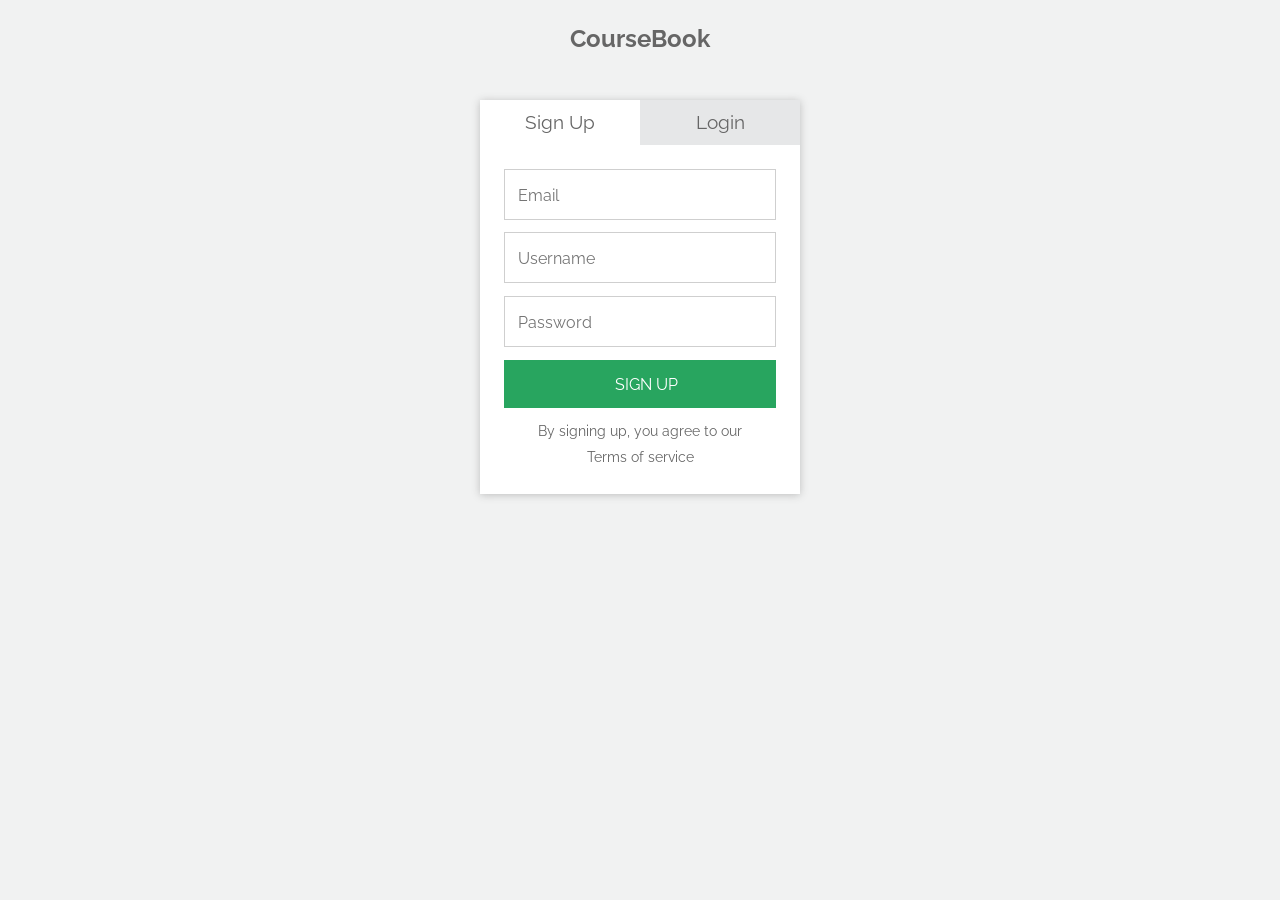
<file: WebContent/index.html>
<!DOCTYPE HTML>
<html>
<head>
  <title>CourseBook</title>

  <link href="css/main.css" rel="stylesheet"></link>
  <script src="https://code.jquery.com/jquery-2.2.3.min.js" integrity="sha256-a23g1Nt4dtEYOj7bR+vTu7+T8VP13humZFBJNIYoEJo=" crossorigin="anonymous"></script>
  <script src="js/script.js" type="text/javascript"></script>

</head>

<body>

  &nbsp;&nbsp;&nbsp;

  <div>
    <center><h2>CourseBook</h2></center>
  </div>

  <div class="form-wrap">
    <div class="tabs">
      <h3 class="signup-tab"><a class="active" href="#signup-tab-content">Sign Up</a></h3>
      <h3 class="login-tab"><a href="#login-tab-content">Login</a></h3>
    </div><!--.tabs-->

    <div class="tabs-content">
      <div id="signup-tab-content" class="active">
        <form class="signup-form" id="signupForm">
          <input type="email" class="input" id="user_email" name="email" autocomplete="off" placeholder="Email">
          <span id="emailspan" value="0"></span>
          <input type="text" class="input" id="user_name" name="username" autocomplete="off" placeholder="Username">
          <input type="password" class="input" id="user_pass" name="password" autocomplete="off" placeholder="Password">
          
          <span id="epicfail" value="0"></span>
          <input type="submit" class="button" value="Sign Up">
        </form><!--.login-form-->
        <div class="help-text">
          <p>By signing up, you agree to our</p>
          <p><a href="#">Terms of service</a></p>
        </div><!--.help-text-->
      </div><!--.signup-tab-content-->

      <div id="login-tab-content">
        <form id="loginForm" class="login-form">
          <input type="text" class="input" id="user_login" name="username" autocomplete="off" placeholder="Username">
          <input type="password" class="input" id="user_pass" name="password" autocomplete="off" placeholder="Password">

          <span id="failurespan" value="0"></span>
          &nbsp;

          <input type="submit" class="button" value="Login">
        </form><!--.login-form-->
        <div class="help-text">
          <p><a href="#">Forget your password?</a></p>
        </div><!--.help-text-->
      </div><!--.login-tab-content-->
    </div><!--.tabs-content-->
  </div><!--.form-wrap-->


</body>
</html>
</file>
<file: WebContent/css/main.css>
@import url(http://fonts.googleapis.com/css?family=Raleway:400,100,200,300);
* {
  margin: 0;
  padding: 0; }

a {
  color: #666;
  text-decoration: none; }
  a:hover {
    color: #4FDA8C; }

input {
  font: 16px/26px "Raleway", sans-serif; }

body {
  color: #666;
  background-color: #f1f2f2;
  font: 16px/26px "Raleway", sans-serif; }

.form-wrap {
  background-color: #fff;
  width: 320px;
  margin: 3em auto;
  box-shadow: 0px 1px 8px #BEBEBE;
  -webkit-box-shadow: 0px 1px 8px #BEBEBE;
  -moz-box-shadow: 0px 1px 8px #BEBEBE; }
  .form-wrap .tabs {
    overflow: hidden; }
    .form-wrap .tabs h3 {
      float: left;
      width: 50%; }
      .form-wrap .tabs h3 a {
        padding: 0.5em 0;
        text-align: center;
        font-weight: 400;
        background-color: #e6e7e8;
        display: block;
        color: #666; }
        .form-wrap .tabs h3 a.active {
          background-color: #fff; }
  .form-wrap .tabs-content {
    padding: 1.5em; }
    .form-wrap .tabs-content div[id$="tab-content"] {
      display: none; }
    .form-wrap .tabs-content .active {
      display: block !important; }
  .form-wrap form .input {
    box-sizing: border-box;
    -moz-box-sizing: border-box;
    color: inherit;
    font-family: inherit;
    padding: .8em 0 10px .8em;
    border: 1px solid #CFCFCF;
    outline: 0;
    display: inline-block;
    margin: 0 0 .8em 0;
    padding-right: 2em;
    width: 100%; }
  .form-wrap form .button {
    width: 100%;
    padding: .8em 0 10px .8em;
    background-color: #28A55F;
    border: none;
    color: #fff;
    cursor: pointer;
    text-transform: uppercase; }
    .form-wrap form .button:hover {
      background-color: #4FDA8C; }
  .form-wrap form .checkbox {
    visibility: hidden;
    padding: 20px;
    margin: .5em 0 1.5em; }
    .form-wrap form .checkbox:checked + label:after {
      -ms-filter: "progid:DXImageTransform.Microsoft.Alpha(Opacity=100)";
      filter: alpha(opacity=100);
      opacity: 1; }
  .form-wrap form label[for] {
    position: relative;
    padding-left: 20px;
    cursor: pointer; }
    .form-wrap form label[for]:before {
      content: '';
      position: absolute;
      border: 1px solid #CFCFCF;
      width: 17px;
      height: 17px;
      top: 0px;
      left: -14px; }
    .form-wrap form label[for]:after {
      -ms-filter: "progid:DXImageTransform.Microsoft.Alpha(Opacity=0)";
      filter: alpha(opacity=0);
      opacity: 0;
      content: '';
      position: absolute;
      width: 9px;
      height: 5px;
      background-color: transparent;
      top: 4px;
      left: -10px;
      border: 3px solid #28A55F;
      border-top: none;
      border-right: none;
      -webkit-transform: rotate(-45deg);
      -moz-transform: rotate(-45deg);
      -o-transform: rotate(-45deg);
      -ms-transform: rotate(-45deg);
      transform: rotate(-45deg); }
  .form-wrap .help-text {
    margin-top: .6em; }
    .form-wrap .help-text p {
      text-align: center;
      font-size: 14px; }
</file>
<file: WebContent/css/sweetalert.css>
body.stop-scrolling {
  height: 100%;
  overflow: hidden; }

.sweet-overlay {
  background-color: black;
  /* IE8 */
  -ms-filter: "progid:DXImageTransform.Microsoft.Alpha(Opacity=40)";
  /* IE8 */
  background-color: rgba(0, 0, 0, 0.4);
  position: fixed;
  left: 0;
  right: 0;
  top: 0;
  bottom: 0;
  display: none;
  z-index: 10000; }

.sweet-alert {
  background-color: white;
  font-family: 'Open Sans', 'Helvetica Neue', Helvetica, Arial, sans-serif;
  width: 478px;
  padding: 17px;
  border-radius: 5px;
  text-align: center;
  position: fixed;
  left: 50%;
  top: 50%;
  margin-left: -256px;
  margin-top: -200px;
  overflow: hidden;
  display: none;
  z-index: 99999; }
  @media all and (max-width: 540px) {
    .sweet-alert {
      width: auto;
      margin-left: 0;
      margin-right: 0;
      left: 15px;
      right: 15px; } }
  .sweet-alert h2 {
    color: #575757;
    font-size: 30px;
    text-align: center;
    font-weight: 600;
    text-transform: none;
    position: relative;
    margin: 25px 0;
    padding: 0;
    line-height: 40px;
    display: block; }
  .sweet-alert p {
    color: #797979;
    font-size: 16px;
    text-align: center;
    font-weight: 300;
    position: relative;
    text-align: inherit;
    float: none;
    margin: 0;
    padding: 0;
    line-height: normal; }
  .sweet-alert fieldset {
    border: none;
    position: relative; }
  .sweet-alert .sa-error-container {
    background-color: #f1f1f1;
    margin-left: -17px;
    margin-right: -17px;
    overflow: hidden;
    padding: 0 10px;
    max-height: 0;
    webkit-transition: padding 0.15s, max-height 0.15s;
    transition: padding 0.15s, max-height 0.15s; }
    .sweet-alert .sa-error-container.show {
      padding: 10px 0;
      max-height: 100px;
      webkit-transition: padding 0.2s, max-height 0.2s;
      transition: padding 0.25s, max-height 0.25s; }
    .sweet-alert .sa-error-container .icon {
      display: inline-block;
      width: 24px;
      height: 24px;
      border-radius: 50%;
      background-color: #ea7d7d;
      color: white;
      line-height: 24px;
      text-align: center;
      margin-right: 3px; }
    .sweet-alert .sa-error-container p {
      display: inline-block; }
  .sweet-alert .sa-input-error {
    position: absolute;
    top: 29px;
    right: 26px;
    width: 20px;
    height: 20px;
    opacity: 0;
    -webkit-transform: scale(0.5);
    transform: scale(0.5);
    -webkit-transform-origin: 50% 50%;
    transform-origin: 50% 50%;
    -webkit-transition: all 0.1s;
    transition: all 0.1s; }
    .sweet-alert .sa-input-error::before, .sweet-alert .sa-input-error::after {
      content: "";
      width: 20px;
      height: 6px;
      background-color: #f06e57;
      border-radius: 3px;
      position: absolute;
      top: 50%;
      margin-top: -4px;
      left: 50%;
      margin-left: -9px; }
    .sweet-alert .sa-input-error::before {
      -webkit-transform: rotate(-45deg);
      transform: rotate(-45deg); }
    .sweet-alert .sa-input-error::after {
      -webkit-transform: rotate(45deg);
      transform: rotate(45deg); }
    .sweet-alert .sa-input-error.show {
      opacity: 1;
      -webkit-transform: scale(1);
      transform: scale(1); }
  .sweet-alert input {
    width: 100%;
    box-sizing: border-box;
    border-radius: 3px;
    border: 1px solid #d7d7d7;
    height: 43px;
    margin-top: 10px;
    margin-bottom: 17px;
    font-size: 18px;
    box-shadow: inset 0px 1px 1px rgba(0, 0, 0, 0.06);
    padding: 0 12px;
    display: none;
    -webkit-transition: all 0.3s;
    transition: all 0.3s; }
    .sweet-alert input:focus {
      outline: none;
      box-shadow: 0px 0px 3px #c4e6f5;
      border: 1px solid #b4dbed; }
      .sweet-alert input:focus::-moz-placeholder {
        transition: opacity 0.3s 0.03s ease;
        opacity: 0.5; }
      .sweet-alert input:focus:-ms-input-placeholder {
        transition: opacity 0.3s 0.03s ease;
        opacity: 0.5; }
      .sweet-alert input:focus::-webkit-input-placeholder {
        transition: opacity 0.3s 0.03s ease;
        opacity: 0.5; }
    .sweet-alert input::-moz-placeholder {
      color: #bdbdbd; }
    .sweet-alert input:-ms-input-placeholder {
      color: #bdbdbd; }
    .sweet-alert input::-webkit-input-placeholder {
      color: #bdbdbd; }
  .sweet-alert.show-input input {
    display: block; }
  .sweet-alert .sa-confirm-button-container {
    display: inline-block;
    position: relative; }
  .sweet-alert .la-ball-fall {
    position: absolute;
    left: 50%;
    top: 50%;
    margin-left: -27px;
    margin-top: 4px;
    opacity: 0;
    visibility: hidden; }
  .sweet-alert button {
    background-color: #8CD4F5;
    color: white;
    border: none;
    box-shadow: none;
    font-size: 17px;
    font-weight: 500;
    -webkit-border-radius: 4px;
    border-radius: 5px;
    padding: 10px 32px;
    margin: 26px 5px 0 5px;
    cursor: pointer; }
    .sweet-alert button:focus {
      outline: none;
      box-shadow: 0 0 2px rgba(128, 179, 235, 0.5), inset 0 0 0 1px rgba(0, 0, 0, 0.05); }
    .sweet-alert button:hover {
      background-color: #7ecff4; }
    .sweet-alert button:active {
      background-color: #5dc2f1; }
    .sweet-alert button.cancel {
      background-color: #C1C1C1; }
      .sweet-alert button.cancel:hover {
        background-color: #b9b9b9; }
      .sweet-alert button.cancel:active {
        background-color: #a8a8a8; }
      .sweet-alert button.cancel:focus {
        box-shadow: rgba(197, 205, 211, 0.8) 0px 0px 2px, rgba(0, 0, 0, 0.0470588) 0px 0px 0px 1px inset !important; }
    .sweet-alert button[disabled] {
      opacity: .6;
      cursor: default; }
    .sweet-alert button.confirm[disabled] {
      color: transparent; }
      .sweet-alert button.confirm[disabled] ~ .la-ball-fall {
        opacity: 1;
        visibility: visible;
        transition-delay: 0s; }
    .sweet-alert button::-moz-focus-inner {
      border: 0; }
  .sweet-alert[data-has-cancel-button=false] button {
    box-shadow: none !important; }
  .sweet-alert[data-has-confirm-button=false][data-has-cancel-button=false] {
    padding-bottom: 40px; }
  .sweet-alert .sa-icon {
    width: 80px;
    height: 80px;
    border: 4px solid gray;
    -webkit-border-radius: 40px;
    border-radius: 40px;
    border-radius: 50%;
    margin: 20px auto;
    padding: 0;
    position: relative;
    box-sizing: content-box; }
    .sweet-alert .sa-icon.sa-error {
      border-color: #F27474; }
      .sweet-alert .sa-icon.sa-error .sa-x-mark {
        position: relative;
        display: block; }
      .sweet-alert .sa-icon.sa-error .sa-line {
        position: absolute;
        height: 5px;
        width: 47px;
        background-color: #F27474;
        display: block;
        top: 37px;
        border-radius: 2px; }
        .sweet-alert .sa-icon.sa-error .sa-line.sa-left {
          -webkit-transform: rotate(45deg);
          transform: rotate(45deg);
          left: 17px; }
        .sweet-alert .sa-icon.sa-error .sa-line.sa-right {
          -webkit-transform: rotate(-45deg);
          transform: rotate(-45deg);
          right: 16px; }
    .sweet-alert .sa-icon.sa-warning {
      border-color: #F8BB86; }
      .sweet-alert .sa-icon.sa-warning .sa-body {
        position: absolute;
        width: 5px;
        height: 47px;
        left: 50%;
        top: 10px;
        -webkit-border-radius: 2px;
        border-radius: 2px;
        margin-left: -2px;
        background-color: #F8BB86; }
      .sweet-alert .sa-icon.sa-warning .sa-dot {
        position: absolute;
        width: 7px;
        height: 7px;
        -webkit-border-radius: 50%;
        border-radius: 50%;
        margin-left: -3px;
        left: 50%;
        bottom: 10px;
        background-color: #F8BB86; }
    .sweet-alert .sa-icon.sa-info {
      border-color: #C9DAE1; }
      .sweet-alert .sa-icon.sa-info::before {
        content: "";
        position: absolute;
        width: 5px;
        height: 29px;
        left: 50%;
        bottom: 17px;
        border-radius: 2px;
        margin-left: -2px;
        background-color: #C9DAE1; }
      .sweet-alert .sa-icon.sa-info::after {
        content: "";
        position: absolute;
        width: 7px;
        height: 7px;
        border-radius: 50%;
        margin-left: -3px;
        top: 19px;
        background-color: #C9DAE1; }
    .sweet-alert .sa-icon.sa-success {
      border-color: #A5DC86; }
      .sweet-alert .sa-icon.sa-success::before, .sweet-alert .sa-icon.sa-success::after {
        content: '';
        -webkit-border-radius: 40px;
        border-radius: 40px;
        border-radius: 50%;
        position: absolute;
        width: 60px;
        height: 120px;
        background: white;
        -webkit-transform: rotate(45deg);
        transform: rotate(45deg); }
      .sweet-alert .sa-icon.sa-success::before {
        -webkit-border-radius: 120px 0 0 120px;
        border-radius: 120px 0 0 120px;
        top: -7px;
        left: -33px;
        -webkit-transform: rotate(-45deg);
        transform: rotate(-45deg);
        -webkit-transform-origin: 60px 60px;
        transform-origin: 60px 60px; }
      .sweet-alert .sa-icon.sa-success::after {
        -webkit-border-radius: 0 120px 120px 0;
        border-radius: 0 120px 120px 0;
        top: -11px;
        left: 30px;
        -webkit-transform: rotate(-45deg);
        transform: rotate(-45deg);
        -webkit-transform-origin: 0px 60px;
        transform-origin: 0px 60px; }
      .sweet-alert .sa-icon.sa-success .sa-placeholder {
        width: 80px;
        height: 80px;
        border: 4px solid rgba(165, 220, 134, 0.2);
        -webkit-border-radius: 40px;
        border-radius: 40px;
        border-radius: 50%;
        box-sizing: content-box;
        position: absolute;
        left: -4px;
        top: -4px;
        z-index: 2; }
      .sweet-alert .sa-icon.sa-success .sa-fix {
        width: 5px;
        height: 90px;
        background-color: white;
        position: absolute;
        left: 28px;
        top: 8px;
        z-index: 1;
        -webkit-transform: rotate(-45deg);
        transform: rotate(-45deg); }
      .sweet-alert .sa-icon.sa-success .sa-line {
        height: 5px;
        background-color: #A5DC86;
        display: block;
        border-radius: 2px;
        position: absolute;
        z-index: 2; }
        .sweet-alert .sa-icon.sa-success .sa-line.sa-tip {
          width: 25px;
          left: 14px;
          top: 46px;
          -webkit-transform: rotate(45deg);
          transform: rotate(45deg); }
        .sweet-alert .sa-icon.sa-success .sa-line.sa-long {
          width: 47px;
          right: 8px;
          top: 38px;
          -webkit-transform: rotate(-45deg);
          transform: rotate(-45deg); }
    .sweet-alert .sa-icon.sa-custom {
      background-size: contain;
      border-radius: 0;
      border: none;
      background-position: center center;
      background-repeat: no-repeat; }

/*
 * Animations
 */
@-webkit-keyframes showSweetAlert {
  0% {
    transform: scale(0.7);
    -webkit-transform: scale(0.7); }
  45% {
    transform: scale(1.05);
    -webkit-transform: scale(1.05); }
  80% {
    transform: scale(0.95);
    -webkit-transform: scale(0.95); }
  100% {
    transform: scale(1);
    -webkit-transform: scale(1); } }

@keyframes showSweetAlert {
  0% {
    transform: scale(0.7);
    -webkit-transform: scale(0.7); }
  45% {
    transform: scale(1.05);
    -webkit-transform: scale(1.05); }
  80% {
    transform: scale(0.95);
    -webkit-transform: scale(0.95); }
  100% {
    transform: scale(1);
    -webkit-transform: scale(1); } }

@-webkit-keyframes hideSweetAlert {
  0% {
    transform: scale(1);
    -webkit-transform: scale(1); }
  100% {
    transform: scale(0.5);
    -webkit-transform: scale(0.5); } }

@keyframes hideSweetAlert {
  0% {
    transform: scale(1);
    -webkit-transform: scale(1); }
  100% {
    transform: scale(0.5);
    -webkit-transform: scale(0.5); } }

@-webkit-keyframes slideFromTop {
  0% {
    top: 0%; }
  100% {
    top: 50%; } }

@keyframes slideFromTop {
  0% {
    top: 0%; }
  100% {
    top: 50%; } }

@-webkit-keyframes slideToTop {
  0% {
    top: 50%; }
  100% {
    top: 0%; } }

@keyframes slideToTop {
  0% {
    top: 50%; }
  100% {
    top: 0%; } }

@-webkit-keyframes slideFromBottom {
  0% {
    top: 70%; }
  100% {
    top: 50%; } }

@keyframes slideFromBottom {
  0% {
    top: 70%; }
  100% {
    top: 50%; } }

@-webkit-keyframes slideToBottom {
  0% {
    top: 50%; }
  100% {
    top: 70%; } }

@keyframes slideToBottom {
  0% {
    top: 50%; }
  100% {
    top: 70%; } }

.showSweetAlert[data-animation=pop] {
  -webkit-animation: showSweetAlert 0.3s;
  animation: showSweetAlert 0.3s; }

.showSweetAlert[data-animation=none] {
  -webkit-animation: none;
  animation: none; }

.showSweetAlert[data-animation=slide-from-top] {
  -webkit-animation: slideFromTop 0.3s;
  animation: slideFromTop 0.3s; }

.showSweetAlert[data-animation=slide-from-bottom] {
  -webkit-animation: slideFromBottom 0.3s;
  animation: slideFromBottom 0.3s; }

.hideSweetAlert[data-animation=pop] {
  -webkit-animation: hideSweetAlert 0.2s;
  animation: hideSweetAlert 0.2s; }

.hideSweetAlert[data-animation=none] {
  -webkit-animation: none;
  animation: none; }

.hideSweetAlert[data-animation=slide-from-top] {
  -webkit-animation: slideToTop 0.4s;
  animation: slideToTop 0.4s; }

.hideSweetAlert[data-animation=slide-from-bottom] {
  -webkit-animation: slideToBottom 0.3s;
  animation: slideToBottom 0.3s; }

@-webkit-keyframes animateSuccessTip {
  0% {
    width: 0;
    left: 1px;
    top: 19px; }
  54% {
    width: 0;
    left: 1px;
    top: 19px; }
  70% {
    width: 50px;
    left: -8px;
    top: 37px; }
  84% {
    width: 17px;
    left: 21px;
    top: 48px; }
  100% {
    width: 25px;
    left: 14px;
    top: 45px; } }

@keyframes animateSuccessTip {
  0% {
    width: 0;
    left: 1px;
    top: 19px; }
  54% {
    width: 0;
    left: 1px;
    top: 19px; }
  70% {
    width: 50px;
    left: -8px;
    top: 37px; }
  84% {
    width: 17px;
    left: 21px;
    top: 48px; }
  100% {
    width: 25px;
    left: 14px;
    top: 45px; } }

@-webkit-keyframes animateSuccessLong {
  0% {
    width: 0;
    right: 46px;
    top: 54px; }
  65% {
    width: 0;
    right: 46px;
    top: 54px; }
  84% {
    width: 55px;
    right: 0px;
    top: 35px; }
  100% {
    width: 47px;
    right: 8px;
    top: 38px; } }

@keyframes animateSuccessLong {
  0% {
    width: 0;
    right: 46px;
    top: 54px; }
  65% {
    width: 0;
    right: 46px;
    top: 54px; }
  84% {
    width: 55px;
    right: 0px;
    top: 35px; }
  100% {
    width: 47px;
    right: 8px;
    top: 38px; } }

@-webkit-keyframes rotatePlaceholder {
  0% {
    transform: rotate(-45deg);
    -webkit-transform: rotate(-45deg); }
  5% {
    transform: rotate(-45deg);
    -webkit-transform: rotate(-45deg); }
  12% {
    transform: rotate(-405deg);
    -webkit-transform: rotate(-405deg); }
  100% {
    transform: rotate(-405deg);
    -webkit-transform: rotate(-405deg); } }

@keyframes rotatePlaceholder {
  0% {
    transform: rotate(-45deg);
    -webkit-transform: rotate(-45deg); }
  5% {
    transform: rotate(-45deg);
    -webkit-transform: rotate(-45deg); }
  12% {
    transform: rotate(-405deg);
    -webkit-transform: rotate(-405deg); }
  100% {
    transform: rotate(-405deg);
    -webkit-transform: rotate(-405deg); } }

.animateSuccessTip {
  -webkit-animation: animateSuccessTip 0.75s;
  animation: animateSuccessTip 0.75s; }

.animateSuccessLong {
  -webkit-animation: animateSuccessLong 0.75s;
  animation: animateSuccessLong 0.75s; }

.sa-icon.sa-success.animate::after {
  -webkit-animation: rotatePlaceholder 4.25s ease-in;
  animation: rotatePlaceholder 4.25s ease-in; }

@-webkit-keyframes animateErrorIcon {
  0% {
    transform: rotateX(100deg);
    -webkit-transform: rotateX(100deg);
    opacity: 0; }
  100% {
    transform: rotateX(0deg);
    -webkit-transform: rotateX(0deg);
    opacity: 1; } }

@keyframes animateErrorIcon {
  0% {
    transform: rotateX(100deg);
    -webkit-transform: rotateX(100deg);
    opacity: 0; }
  100% {
    transform: rotateX(0deg);
    -webkit-transform: rotateX(0deg);
    opacity: 1; } }

.animateErrorIcon {
  -webkit-animation: animateErrorIcon 0.5s;
  animation: animateErrorIcon 0.5s; }

@-webkit-keyframes animateXMark {
  0% {
    transform: scale(0.4);
    -webkit-transform: scale(0.4);
    margin-top: 26px;
    opacity: 0; }
  50% {
    transform: scale(0.4);
    -webkit-transform: scale(0.4);
    margin-top: 26px;
    opacity: 0; }
  80% {
    transform: scale(1.15);
    -webkit-transform: scale(1.15);
    margin-top: -6px; }
  100% {
    transform: scale(1);
    -webkit-transform: scale(1);
    margin-top: 0;
    opacity: 1; } }

@keyframes animateXMark {
  0% {
    transform: scale(0.4);
    -webkit-transform: scale(0.4);
    margin-top: 26px;
    opacity: 0; }
  50% {
    transform: scale(0.4);
    -webkit-transform: scale(0.4);
    margin-top: 26px;
    opacity: 0; }
  80% {
    transform: scale(1.15);
    -webkit-transform: scale(1.15);
    margin-top: -6px; }
  100% {
    transform: scale(1);
    -webkit-transform: scale(1);
    margin-top: 0;
    opacity: 1; } }

.animateXMark {
  -webkit-animation: animateXMark 0.5s;
  animation: animateXMark 0.5s; }

@-webkit-keyframes pulseWarning {
  0% {
    border-color: #F8D486; }
  100% {
    border-color: #F8BB86; } }

@keyframes pulseWarning {
  0% {
    border-color: #F8D486; }
  100% {
    border-color: #F8BB86; } }

.pulseWarning {
  -webkit-animation: pulseWarning 0.75s infinite alternate;
  animation: pulseWarning 0.75s infinite alternate; }

@-webkit-keyframes pulseWarningIns {
  0% {
    background-color: #F8D486; }
  100% {
    background-color: #F8BB86; } }

@keyframes pulseWarningIns {
  0% {
    background-color: #F8D486; }
  100% {
    background-color: #F8BB86; } }

.pulseWarningIns {
  -webkit-animation: pulseWarningIns 0.75s infinite alternate;
  animation: pulseWarningIns 0.75s infinite alternate; }

@-webkit-keyframes rotate-loading {
  0% {
    transform: rotate(0deg); }
  100% {
    transform: rotate(360deg); } }

@keyframes rotate-loading {
  0% {
    transform: rotate(0deg); }
  100% {
    transform: rotate(360deg); } }

/* Internet Explorer 9 has some special quirks that are fixed here */
/* The icons are not animated. */
/* This file is automatically merged into sweet-alert.min.js through Gulp */
/* Error icon */
.sweet-alert .sa-icon.sa-error .sa-line.sa-left {
  -ms-transform: rotate(45deg) \9; }

.sweet-alert .sa-icon.sa-error .sa-line.sa-right {
  -ms-transform: rotate(-45deg) \9; }

/* Success icon */
.sweet-alert .sa-icon.sa-success {
  border-color: transparent\9; }

.sweet-alert .sa-icon.sa-success .sa-line.sa-tip {
  -ms-transform: rotate(45deg) \9; }

.sweet-alert .sa-icon.sa-success .sa-line.sa-long {
  -ms-transform: rotate(-45deg) \9; }

/*!
 * Load Awesome v1.1.0 (http://github.danielcardoso.net/load-awesome/)
 * Copyright 2015 Daniel Cardoso <@DanielCardoso>
 * Licensed under MIT
 */
.la-ball-fall,
.la-ball-fall > div {
  position: relative;
  -webkit-box-sizing: border-box;
  -moz-box-sizing: border-box;
  box-sizing: border-box; }

.la-ball-fall {
  display: block;
  font-size: 0;
  color: #fff; }

.la-ball-fall.la-dark {
  color: #333; }

.la-ball-fall > div {
  display: inline-block;
  float: none;
  background-color: currentColor;
  border: 0 solid currentColor; }

.la-ball-fall {
  width: 54px;
  height: 18px; }

.la-ball-fall > div {
  width: 10px;
  height: 10px;
  margin: 4px;
  border-radius: 100%;
  opacity: 0;
  -webkit-animation: ball-fall 1s ease-in-out infinite;
  -moz-animation: ball-fall 1s ease-in-out infinite;
  -o-animation: ball-fall 1s ease-in-out infinite;
  animation: ball-fall 1s ease-in-out infinite; }

.la-ball-fall > div:nth-child(1) {
  -webkit-animation-delay: -200ms;
  -moz-animation-delay: -200ms;
  -o-animation-delay: -200ms;
  animation-delay: -200ms; }

.la-ball-fall > div:nth-child(2) {
  -webkit-animation-delay: -100ms;
  -moz-animation-delay: -100ms;
  -o-animation-delay: -100ms;
  animation-delay: -100ms; }

.la-ball-fall > div:nth-child(3) {
  -webkit-animation-delay: 0ms;
  -moz-animation-delay: 0ms;
  -o-animation-delay: 0ms;
  animation-delay: 0ms; }

.la-ball-fall.la-sm {
  width: 26px;
  height: 8px; }

.la-ball-fall.la-sm > div {
  width: 4px;
  height: 4px;
  margin: 2px; }

.la-ball-fall.la-2x {
  width: 108px;
  height: 36px; }

.la-ball-fall.la-2x > div {
  width: 20px;
  height: 20px;
  margin: 8px; }

.la-ball-fall.la-3x {
  width: 162px;
  height: 54px; }

.la-ball-fall.la-3x > div {
  width: 30px;
  height: 30px;
  margin: 12px; }

/*
 * Animation
 */
@-webkit-keyframes ball-fall {
  0% {
    opacity: 0;
    -webkit-transform: translateY(-145%);
    transform: translateY(-145%); }
  10% {
    opacity: .5; }
  20% {
    opacity: 1;
    -webkit-transform: translateY(0);
    transform: translateY(0); }
  80% {
    opacity: 1;
    -webkit-transform: translateY(0);
    transform: translateY(0); }
  90% {
    opacity: .5; }
  100% {
    opacity: 0;
    -webkit-transform: translateY(145%);
    transform: translateY(145%); } }

@-moz-keyframes ball-fall {
  0% {
    opacity: 0;
    -moz-transform: translateY(-145%);
    transform: translateY(-145%); }
  10% {
    opacity: .5; }
  20% {
    opacity: 1;
    -moz-transform: translateY(0);
    transform: translateY(0); }
  80% {
    opacity: 1;
    -moz-transform: translateY(0);
    transform: translateY(0); }
  90% {
    opacity: .5; }
  100% {
    opacity: 0;
    -moz-transform: translateY(145%);
    transform: translateY(145%); } }

@-o-keyframes ball-fall {
  0% {
    opacity: 0;
    -o-transform: translateY(-145%);
    transform: translateY(-145%); }
  10% {
    opacity: .5; }
  20% {
    opacity: 1;
    -o-transform: translateY(0);
    transform: translateY(0); }
  80% {
    opacity: 1;
    -o-transform: translateY(0);
    transform: translateY(0); }
  90% {
    opacity: .5; }
  100% {
    opacity: 0;
    -o-transform: translateY(145%);
    transform: translateY(145%); } }

@keyframes ball-fall {
  0% {
    opacity: 0;
    -webkit-transform: translateY(-145%);
    -moz-transform: translateY(-145%);
    -o-transform: translateY(-145%);
    transform: translateY(-145%); }
  10% {
    opacity: .5; }
  20% {
    opacity: 1;
    -webkit-transform: translateY(0);
    -moz-transform: translateY(0);
    -o-transform: translateY(0);
    transform: translateY(0); }
  80% {
    opacity: 1;
    -webkit-transform: translateY(0);
    -moz-transform: translateY(0);
    -o-transform: translateY(0);
    transform: translateY(0); }
  90% {
    opacity: .5; }
  100% {
    opacity: 0;
    -webkit-transform: translateY(145%);
    -moz-transform: translateY(145%);
    -o-transform: translateY(145%);
    transform: translateY(145%); } }
</file>
